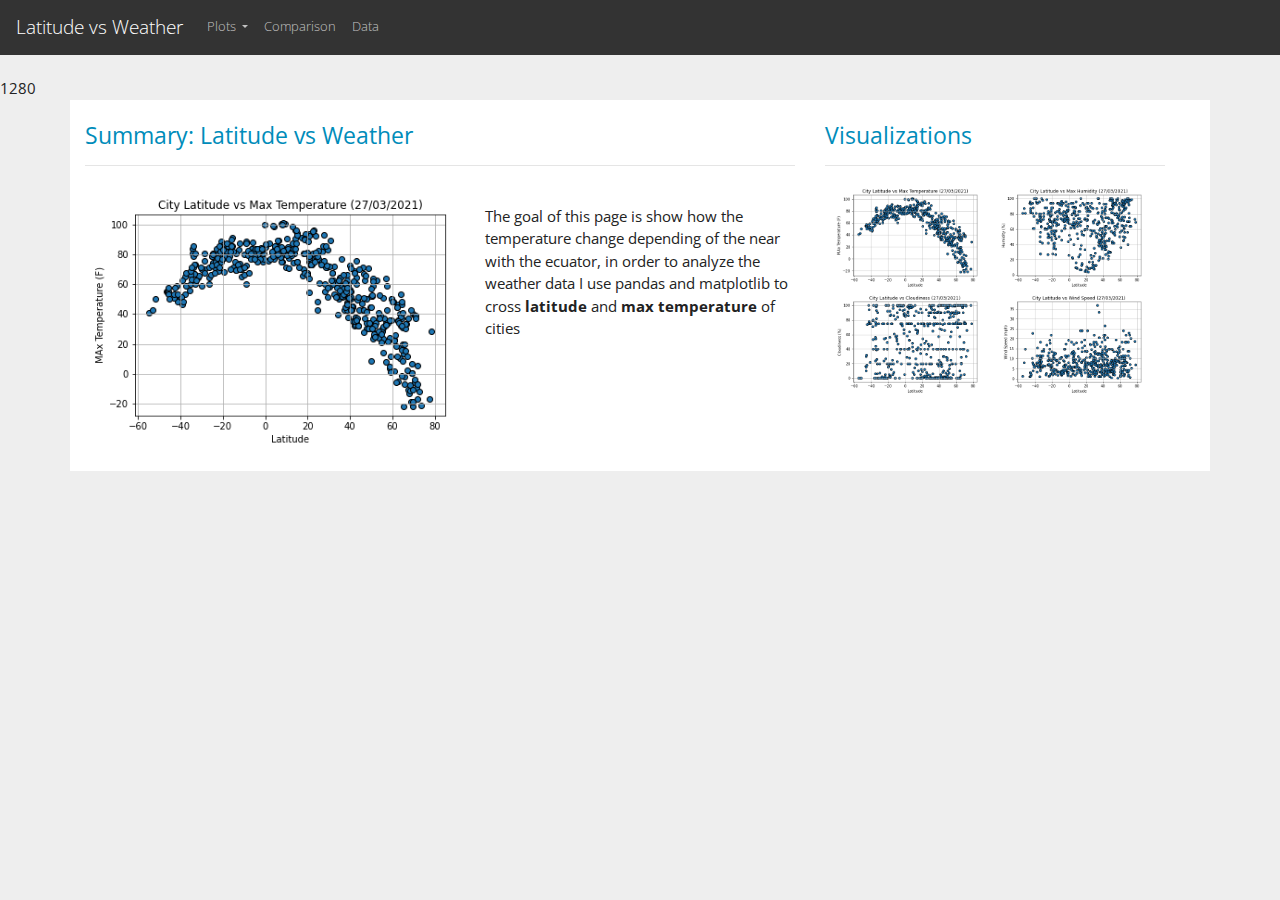
<file: index.html>
<!DOCTYPE html>
<html>
<head>
	<meta charset="utf-8">
	<title>Latitude vs Weather</title>
	<link rel="stylesheet" href="css/bootstrap.min.css">
	<link rel="stylesheet" type="text/css" href="css/style.css">
</head>
<body>

	<nav class="navbar navbar-expand-lg navbar-dark bg-dark">
	  <a class="navbar-brand" href="index.html">Latitude vs Weather</a>
	  <button class="navbar-toggler" type="button" data-toggle="collapse" data-target="#navbarNavDropdown" aria-controls="navbarNavDropdown" aria-expanded="false" aria-label="Toggle navigation">
	    <span class="navbar-toggler-icon"></span>
	  </button>
	  <div class="collapse navbar-collapse" id="navbarNavDropdown">
	    <ul class="navbar-nav">
	      <li class="nav-item dropdown">
	        <a class="nav-link dropdown-toggle" href="#" id="navbarDropdownMenuLink" data-toggle="dropdown" aria-haspopup="true" aria-expanded="false">
	          Plots <span class="sr-only">(current)</span>
	        </a>
	        <div class="dropdown-menu" aria-labelledby="navbarDropdownMenuLink">
				<a class="dropdown-item" href="temperature.html">Max Temperature</a>
				<a class="dropdown-item" href="humidity.html">Humidity</a>
				<a class="dropdown-item" href="cloudiness.html">Cloudiness</a>
				<a class="dropdown-item" href="wind.html">Wind Speed</a>
	        </div>
	      </li>
	      <li class="nav-item">
	        <a class="nav-link" href="comparison.html">Comparison</a>
	      </li>
	      <li class="nav-item">
	        <a class="nav-link" href="data.html">Data</a>
	      </li>
	    </ul>
	  </div>
	</nav>

	<br>
	<div id="test"></div>

	<div class="container bg-white">
		<br>
		<div class="row use-all-with">
			<div class="col-lg-8">
				<h4 class="text-primary"><strong>Summary: Latitude vs Weather</strong></h4>
				<hr>
				<img src="images/TemperatureInWorldCities.png" width="400" class="img-in-para" />
				<p><br>The goal of this page is show how the temperature change depending of the near with the ecuator, in order to analyze the weather data I use pandas and matplotlib to cross <strong>latitude</strong> and <strong>max temperature</strong> of cities </p>
			</div>
			<div class="col-lg-4">
				<h4 class="text-primary"><strong>Visualizations</strong></h4>
				<hr>
				<p class="text-center">
					<a href="temperature.html">
						<img src="images/TemperatureInWorldCities.png" width="160"/>
					</a>
					<a href="humidity.html">
						<img src="images/HumidityInWorldCities.png" width="160" />
					</a>
					<a href="cloudiness.html">
						<img src="images/CloudinessPerInWorldCities.png" width="160" />
					</a>
					<a href="wind.html">
						<img src="images/WindSpeedInWorldCities.png" width="160" />
					</a>
				</p>
			</div>
		</div>
		<br>
	</div>

	<script src="https://code.jquery.com/jquery-3.5.1.slim.min.js" integrity="sha384-DfXdz2htPH0lsSSs5nCTpuj/zy4C+OGpamoFVy38MVBnE+IbbVYUew+OrCXaRkfj" crossorigin="anonymous"></script>
	<script src="https://cdn.jsdelivr.net/npm/bootstrap@4.6.0/dist/js/bootstrap.bundle.min.js" integrity="sha384-Piv4xVNRyMGpqkS2by6br4gNJ7DXjqk09RmUpJ8jgGtD7zP9yug3goQfGII0yAns" crossorigin="anonymous"></script>
	<script>
		document.getElementById('test').innerHTML = window.innerWidth;
	</script>
</body>
</html>
</file>
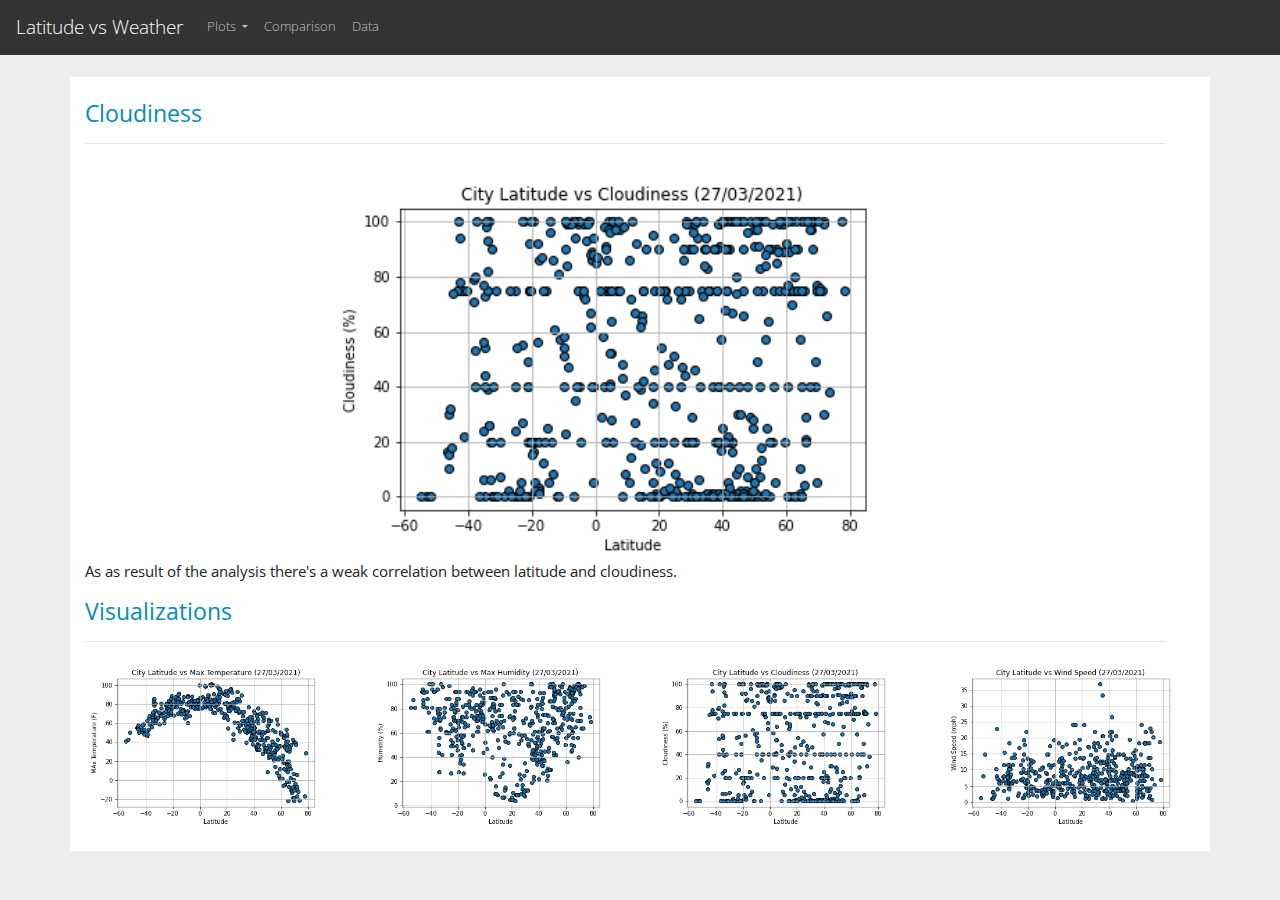
<file: cloudiness.html>
<!DOCTYPE html>
<html>
<head>
	<meta charset="utf-8">
	<title>Latitude vs Cloudiness</title>
	<link rel="stylesheet" href="css/bootstrap.min.css">
	<link rel="stylesheet" type="text/css" href="css/style.css">
</head>
<body>

	<nav class="navbar navbar-expand-lg navbar-dark bg-dark">
	  <a class="navbar-brand" href="index.html">Latitude vs Weather</a>
	  <button class="navbar-toggler" type="button" data-toggle="collapse" data-target="#navbarNavDropdown" aria-controls="navbarNavDropdown" aria-expanded="false" aria-label="Toggle navigation">
	    <span class="navbar-toggler-icon"></span>
	  </button>
	  <div class="collapse navbar-collapse" id="navbarNavDropdown">
	    <ul class="navbar-nav">
	      <li class="nav-item dropdown">
	        <a class="nav-link dropdown-toggle" href="#" id="navbarDropdownMenuLink" data-toggle="dropdown" aria-haspopup="true" aria-expanded="false">
	          Plots</span>
	        </a>
	        <div class="dropdown-menu" aria-labelledby="navbarDropdownMenuLink">
				<a class="dropdown-item" href="temperature.html">Max Temperature</a>
				<a class="dropdown-item" href="humidity.html">Humidity</a>
				<a class="dropdown-item" href="cloudiness.html">Cloudiness <span class="sr-only">(current)</a>
				<a class="dropdown-item" href="wind.html">Wind Speed</a>
	        </div>
	      </li>
	      <li class="nav-item">
	        <a class="nav-link" href="comparison.html">Comparison</a>
	      </li>
	      <li class="nav-item">
	        <a class="nav-link" href="data.html">Data</a>
	      </li>
	    </ul>
	  </div>
	</nav>

	<br>

	<div class="container bg-white">
		<br>
		<div class="row use-all-with">
			<div class="col-lg-12">
				<h4 class="text-primary"><strong>Cloudiness</strong></h4>
				<hr>
				<div class="text-center">
					<img src="images/CloudinessPerInWorldCities.png" class="plot-img" />
				</div>
				<div class="clearfix hidden-xs hidden-sm"> </div>
				<p>
					As as result of the analysis there's a weak correlation between latitude and cloudiness.
				</p>
			</div>
			<div class="col-lg-12">
				<h4 class="text-primary"><strong>Visualizations</strong></h4>
				<hr>
			</div>
		</div>
		<div class="row text-center">
			<div class="col-lg-3 col-sm-6">
				<a href="temperature.html">
					<img src="images/TemperatureInWorldCities.png" width="100%"/>
				</a>
			</div>
			<div class="col-lg-3 col-sm-6">
				<a href="humidity.html">
					<img src="images/HumidityInWorldCities.png" width="100%" />
				</a>
			</div>
			<div class="col-lg-3 col-sm-6">
				<a href="cloudiness.html">
					<img src="images/CloudinessPerInWorldCities.png" width="100%" />
				</a>
			</div>
			<div class="col-lg-3 col-sm-6">
				<a href="wind.html">
					<img src="images/WindSpeedInWorldCities.png" width="100%" />
				</a>
			</div>
		</div>
		<br>
	</div>

	<script src="https://code.jquery.com/jquery-3.5.1.slim.min.js" integrity="sha384-DfXdz2htPH0lsSSs5nCTpuj/zy4C+OGpamoFVy38MVBnE+IbbVYUew+OrCXaRkfj" crossorigin="anonymous"></script>
	<script src="https://cdn.jsdelivr.net/npm/bootstrap@4.6.0/dist/js/bootstrap.bundle.min.js" integrity="sha384-Piv4xVNRyMGpqkS2by6br4gNJ7DXjqk09RmUpJ8jgGtD7zP9yug3goQfGII0yAns" crossorigin="anonymous"></script>
</body>
</html>
</file>
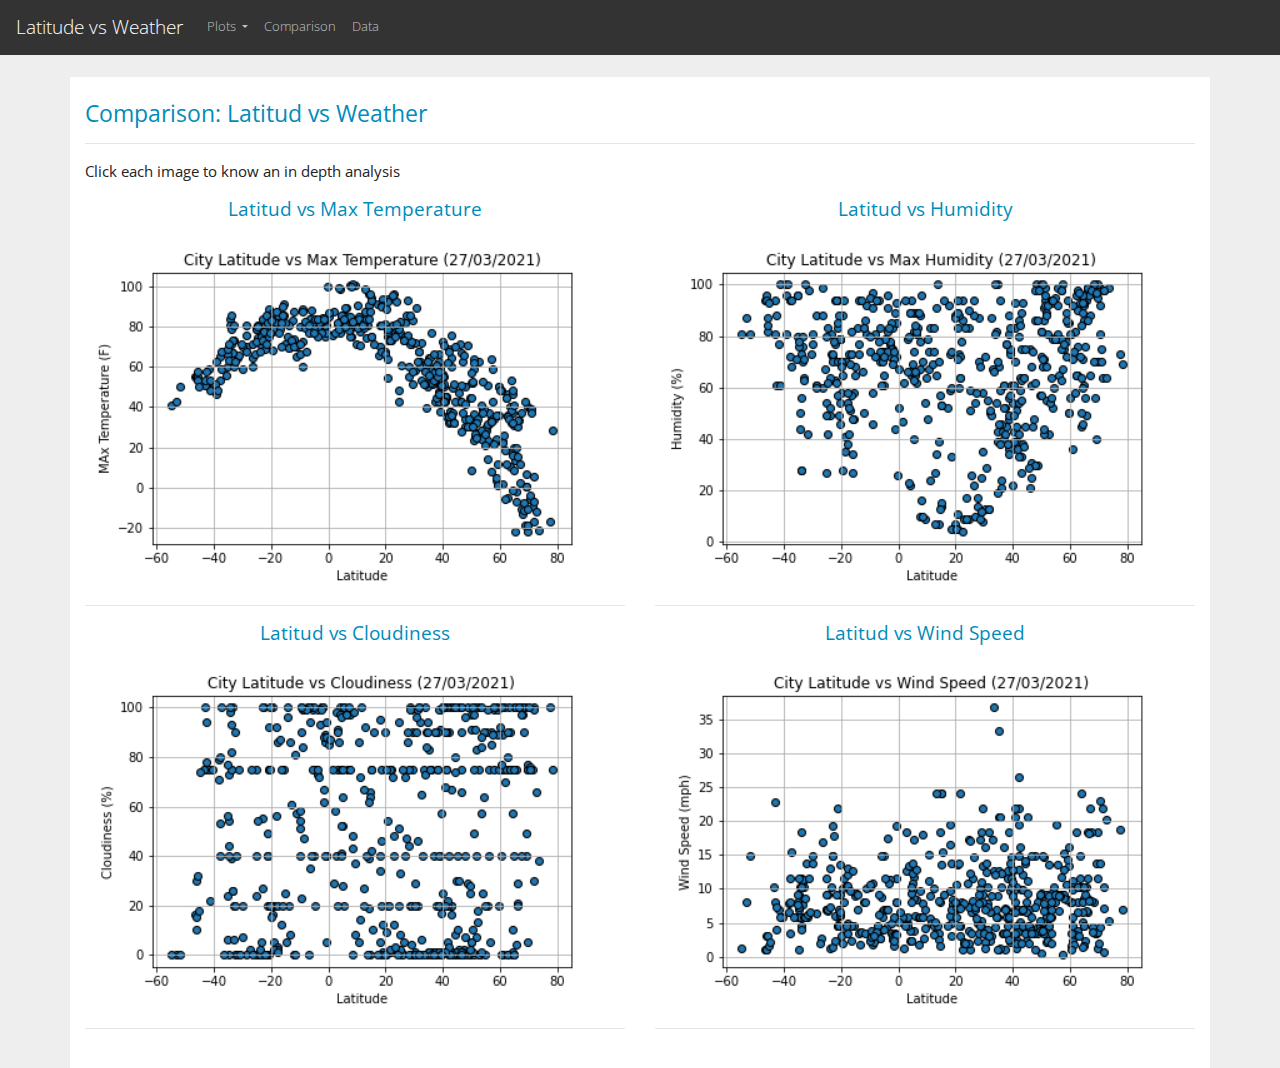
<file: comparison.html>
<!DOCTYPE html>
<html>
<head>
	<meta charset="utf-8">
	<title>Latitude vs Weather - Visualizations</title>
	<link rel="stylesheet" href="css/bootstrap.min.css">
	<link rel="stylesheet" type="text/css" href="css/style.css">
</head>
<body>

	<nav class="navbar navbar-expand-lg navbar-dark bg-dark">
	  <a class="navbar-brand" href="index.html">Latitude vs Weather</a>
	  <button class="navbar-toggler" type="button" data-toggle="collapse" data-target="#navbarNavDropdown" aria-controls="navbarNavDropdown" aria-expanded="false" aria-label="Toggle navigation">
	    <span class="navbar-toggler-icon"></span>
	  </button>
	  <div class="collapse navbar-collapse" id="navbarNavDropdown">
	    <ul class="navbar-nav">
	      <li class="nav-item dropdown">
	        <a class="nav-link dropdown-toggle" href="#" id="navbarDropdownMenuLink" data-toggle="dropdown" aria-haspopup="true" aria-expanded="false">
	          Plots
	        </a>
	        <div class="dropdown-menu" aria-labelledby="navbarDropdownMenuLink">
				<a class="dropdown-item" href="temperature.html">Max Temperature</a>
				<a class="dropdown-item" href="humidity.html">Humidity</a>
				<a class="dropdown-item" href="cloudiness.html">Cloudiness</a>
				<a class="dropdown-item" href="wind.html">Wind Speed</a>
	        </div>
	      </li>
	      <li class="nav-item">
	        <a class="nav-link" href="comparison.html">Comparison <span class="sr-only">(current)</span></a>
	      </li>
	      <li class="nav-item">
	        <a class="nav-link" href="data.html">Data</a>
	      </li>
	    </ul>
	  </div>
	</nav>

	<br>

	<div class="container" style="background-color: #fff;">
		<br>
		<h4 class="text-primary"><strong>Comparison: Latitud vs Weather</strong></h4>
		<hr>
		<p>Click each image to know an in depth analysis</p>
		<div class="row">
				<div class="col-sm-6">
					<h5 class="text-primary text-center">
						<strong>Latitud vs Max Temperature</strong>
					</h5>
					<img src="images/TemperatureInWorldCities.png" width="100%"/>
					<hr>
				</div>
				<div class="col-sm-6">
					<h5 class="text-primary text-center">
						<strong>Latitud vs Humidity</strong>
					</h5>
					<img src="images/HumidityInWorldCities.png" width="100%" />
					<hr>
				</div>
				<div class="col-sm-6">
					<h5 class="text-primary text-center">
						<strong>Latitud vs Cloudiness</strong>
					</h5>
					<img src="images/CloudinessPerInWorldCities.png" width="100%" />
					<hr>
				</div>
				<div class="col-sm-6">
					<h5 class="text-primary text-center">
						<strong>Latitud vs Wind Speed</strong>
					</h5>
					<img src="images/WindSpeedInWorldCities.png" width="100%" />
					<hr>
				</div>
		</div>
		<br>
	</div>

	<script src="https://code.jquery.com/jquery-3.5.1.slim.min.js" integrity="sha384-DfXdz2htPH0lsSSs5nCTpuj/zy4C+OGpamoFVy38MVBnE+IbbVYUew+OrCXaRkfj" crossorigin="anonymous"></script>
	<script src="https://cdn.jsdelivr.net/npm/bootstrap@4.6.0/dist/js/bootstrap.bundle.min.js" integrity="sha384-Piv4xVNRyMGpqkS2by6br4gNJ7DXjqk09RmUpJ8jgGtD7zP9yug3goQfGII0yAns" crossorigin="anonymous"></script>
</body>
</html>
</file>
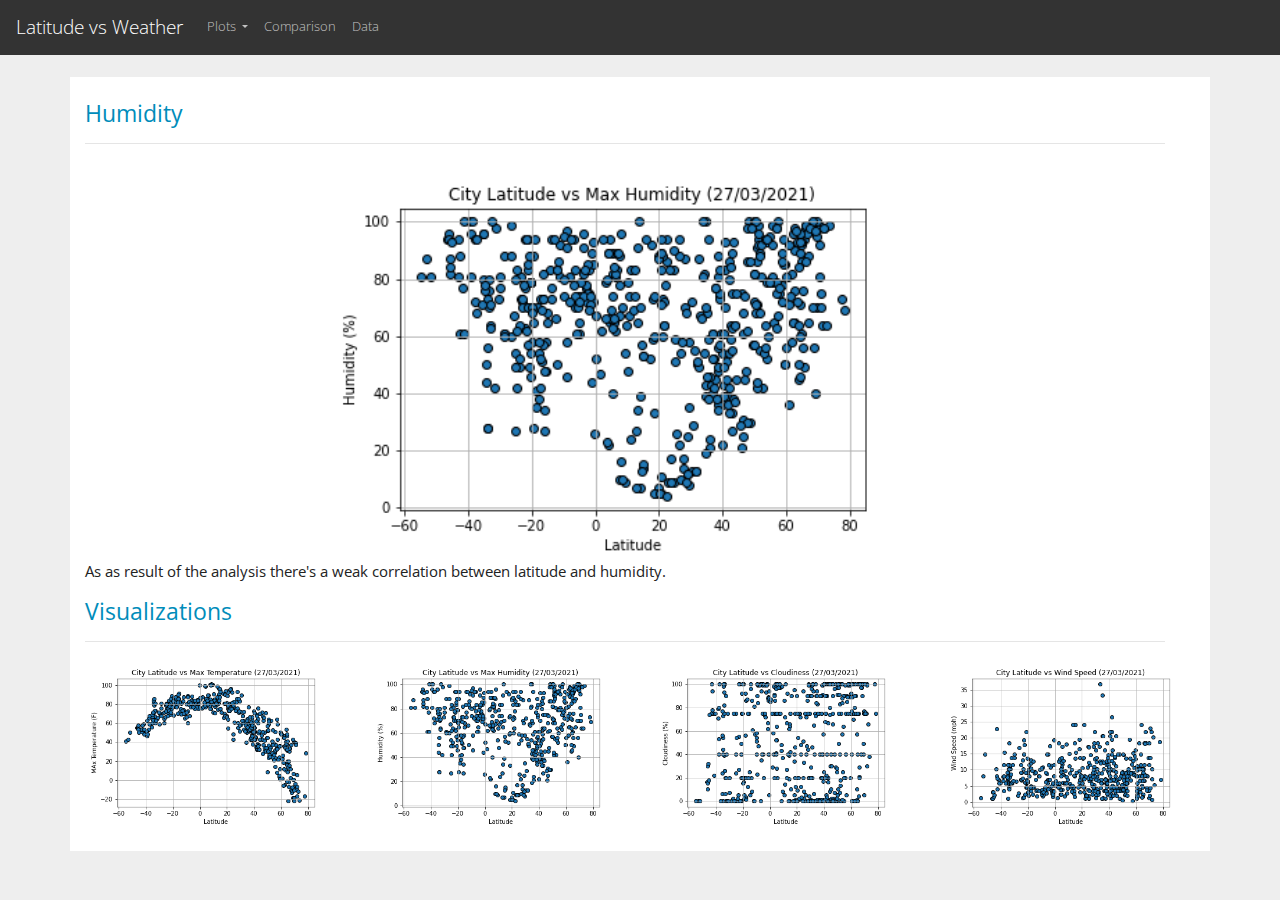
<file: humidity.html>
<!DOCTYPE html>
<html>
<head>
	<meta charset="utf-8">
	<title>Latitude vs Humidity</title>
	<link rel="stylesheet" href="css/bootstrap.min.css">
	<link rel="stylesheet" type="text/css" href="css/style.css">
</head>
<body>

	<nav class="navbar navbar-expand-lg navbar-dark bg-dark">
	  <a class="navbar-brand" href="index.html">Latitude vs Weather</a>
	  <button class="navbar-toggler" type="button" data-toggle="collapse" data-target="#navbarNavDropdown" aria-controls="navbarNavDropdown" aria-expanded="false" aria-label="Toggle navigation">
	    <span class="navbar-toggler-icon"></span>
	  </button>
	  <div class="collapse navbar-collapse" id="navbarNavDropdown">
	    <ul class="navbar-nav">
	      <li class="nav-item dropdown">
	        <a class="nav-link dropdown-toggle" href="#" id="navbarDropdownMenuLink" data-toggle="dropdown" aria-haspopup="true" aria-expanded="false">
	          Plots</span>
	        </a>
	        <div class="dropdown-menu" aria-labelledby="navbarDropdownMenuLink">
				<a class="dropdown-item" href="temperature.html">Max Temperature</a>
				<a class="dropdown-item" href="humidity.html">Humidity <span class="sr-only">(current)</a>
				<a class="dropdown-item" href="cloudiness.html">Cloudiness</a>
				<a class="dropdown-item" href="wind.html">Wind Speed</a>
	        </div>
	      </li>
	      <li class="nav-item">
	        <a class="nav-link" href="comparison.html">Comparison</a>
	      </li>
	      <li class="nav-item">
	        <a class="nav-link" href="data.html">Data</a>
	      </li>
	    </ul>
	  </div>
	</nav>

	<br>

	<div class="container bg-white">
		<br>
		<div class="row use-all-with">
			<div class="col-lg-12">
				<h4 class="text-primary"><strong>Humidity</strong></h4>
				<hr>
				<div class="text-center">
					<img src="images/HumidityInWorldCities.png" class="plot-img" />
				</div>
				<div class="clearfix hidden-xs hidden-sm"> </div>
				<p>
					As as result of the analysis there's a weak correlation between latitude and humidity.
				</p>
			</div>
			<div class="col-lg-12">
				<h4 class="text-primary"><strong>Visualizations</strong></h4>
				<hr>
			</div>
		</div>
		<div class="row text-center">
			<div class="col-lg-3 col-sm-6">
				<a href="temperature.html">
					<img src="images/TemperatureInWorldCities.png" width="100%"/>
				</a>
			</div>
			<div class="col-lg-3 col-sm-6">
				<a href="humidity.html">
					<img src="images/HumidityInWorldCities.png" width="100%" />
				</a>
			</div>
			<div class="col-lg-3 col-sm-6">
				<a href="cloudiness.html">
					<img src="images/CloudinessPerInWorldCities.png" width="100%" />
				</a>
			</div>
			<div class="col-lg-3 col-sm-6">
				<a href="wind.html">
					<img src="images/WindSpeedInWorldCities.png" width="100%" />
				</a>
			</div>
		</div>
		<br>
	</div>

	<script src="https://code.jquery.com/jquery-3.5.1.slim.min.js" integrity="sha384-DfXdz2htPH0lsSSs5nCTpuj/zy4C+OGpamoFVy38MVBnE+IbbVYUew+OrCXaRkfj" crossorigin="anonymous"></script>
	<script src="https://cdn.jsdelivr.net/npm/bootstrap@4.6.0/dist/js/bootstrap.bundle.min.js" integrity="sha384-Piv4xVNRyMGpqkS2by6br4gNJ7DXjqk09RmUpJ8jgGtD7zP9yug3goQfGII0yAns" crossorigin="anonymous"></script>
</body>
</html>
</file>
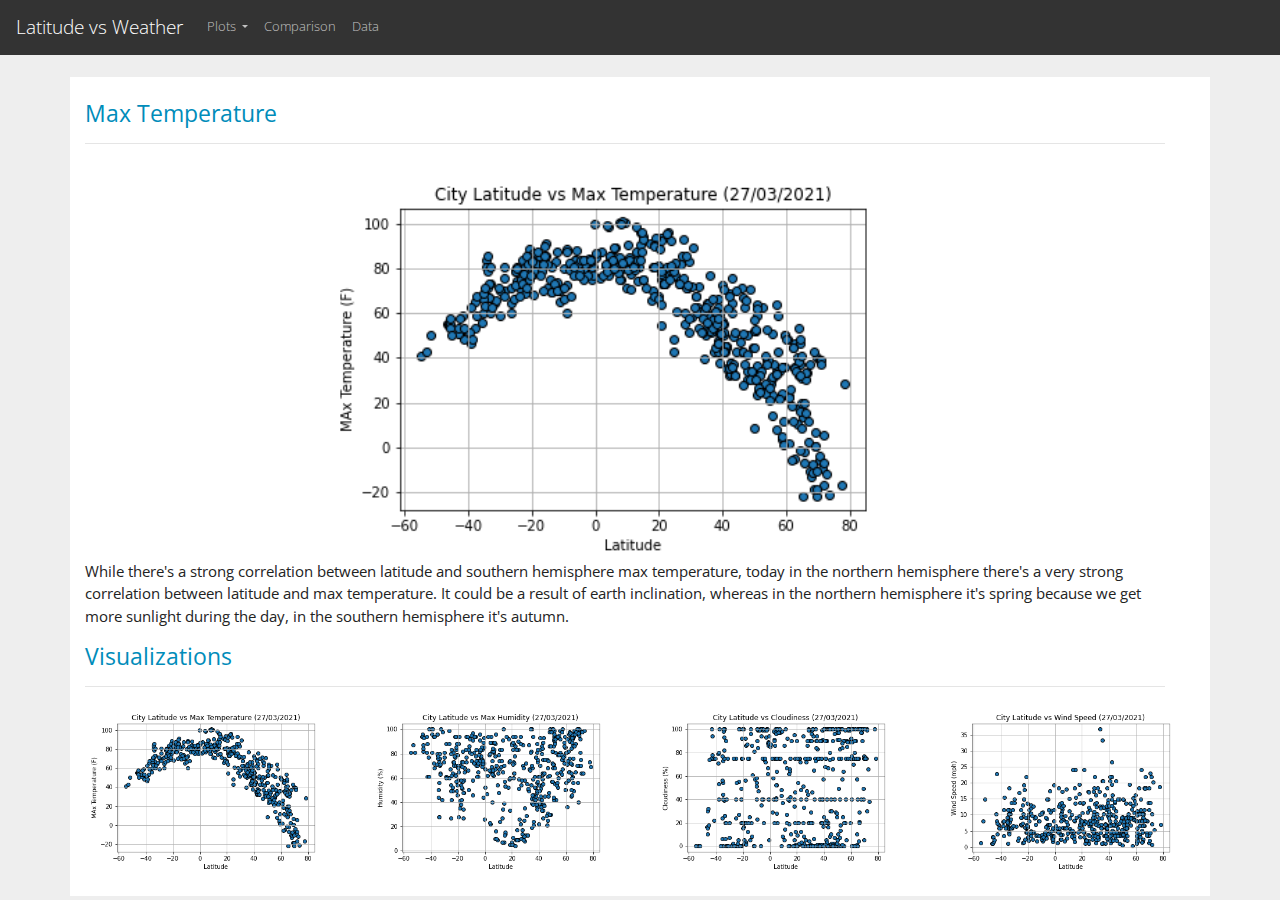
<file: temperature.html>
<!DOCTYPE html>
<html>
<head>
	<meta charset="utf-8">
	<title>Latitude vs Max Temperature</title>
	<link rel="stylesheet" href="css/bootstrap.min.css">
	<link rel="stylesheet" type="text/css" href="css/style.css">
</head>
<body>

	<nav class="navbar navbar-expand-lg navbar-dark bg-dark">
	  <a class="navbar-brand" href="index.html">Latitude vs Weather</a>
	  <button class="navbar-toggler" type="button" data-toggle="collapse" data-target="#navbarNavDropdown" aria-controls="navbarNavDropdown" aria-expanded="false" aria-label="Toggle navigation">
	    <span class="navbar-toggler-icon"></span>
	  </button>
	  <div class="collapse navbar-collapse" id="navbarNavDropdown">
	    <ul class="navbar-nav">
	      <li class="nav-item dropdown">
	        <a class="nav-link dropdown-toggle" href="#" id="navbarDropdownMenuLink" data-toggle="dropdown" aria-haspopup="true" aria-expanded="false">
	          Plots</span>
	        </a>
	        <div class="dropdown-menu" aria-labelledby="navbarDropdownMenuLink">
				<a class="dropdown-item" href="temperature.html">Max Temperature <span class="sr-only">(current)</a>
				<a class="dropdown-item" href="humidity.html">Humidity</a>
				<a class="dropdown-item" href="cloudiness.html">Cloudiness</a>
				<a class="dropdown-item" href="wind.html">Wind Speed</a>
	        </div>
	      </li>
	      <li class="nav-item">
	        <a class="nav-link" href="comparison.html">Comparison</a>
	      </li>
	      <li class="nav-item">
	        <a class="nav-link" href="data.html">Data</a>
	      </li>
	    </ul>
	  </div>
	</nav>

	<br>

	<div class="container bg-white">
		<br>
		<div class="row use-all-with">
			<div class="col-lg-12">
				<h4 class="text-primary"><strong>Max Temperature</strong></h4>
				<hr>
				<div class="text-center">
					<img src="images/TemperatureInWorldCities.png" class="plot-img" />
				</div>
				<div class="clearfix hidden-xs hidden-sm"> </div>
				<p>
					While there's a strong correlation between latitude and southern hemisphere max temperature, today in the northern hemisphere there's a very strong correlation between latitude and max temperature.
					It could be a result of earth inclination, whereas in the northern hemisphere it's spring because we get more sunlight during the day, in the southern hemisphere it's autumn.
				</p>
			</div>
			<div class="col-lg-12">
				<h4 class="text-primary"><strong>Visualizations</strong></h4>
				<hr>
			</div>
		</div>
		<div class="row text-center">
			<div class="col-lg-3 col-sm-6">
				<a href="temperature.html">
					<img src="images/TemperatureInWorldCities.png" width="100%"/>
				</a>
			</div>
			<div class="col-lg-3 col-sm-6">
				<a href="humidity.html">
					<img src="images/HumidityInWorldCities.png" width="100%" />
				</a>
			</div>
			<div class="col-lg-3 col-sm-6">
				<a href="cloudiness.html">
					<img src="images/CloudinessPerInWorldCities.png" width="100%" />
				</a>
			</div>
			<div class="col-lg-3 col-sm-6">
				<a href="wind.html">
					<img src="images/WindSpeedInWorldCities.png" width="100%" />
				</a>
			</div>
		</div>
		<br>
	</div>

	<script src="https://code.jquery.com/jquery-3.5.1.slim.min.js" integrity="sha384-DfXdz2htPH0lsSSs5nCTpuj/zy4C+OGpamoFVy38MVBnE+IbbVYUew+OrCXaRkfj" crossorigin="anonymous"></script>
	<script src="https://cdn.jsdelivr.net/npm/bootstrap@4.6.0/dist/js/bootstrap.bundle.min.js" integrity="sha384-Piv4xVNRyMGpqkS2by6br4gNJ7DXjqk09RmUpJ8jgGtD7zP9yug3goQfGII0yAns" crossorigin="anonymous"></script>
</body>
</html>
</file>
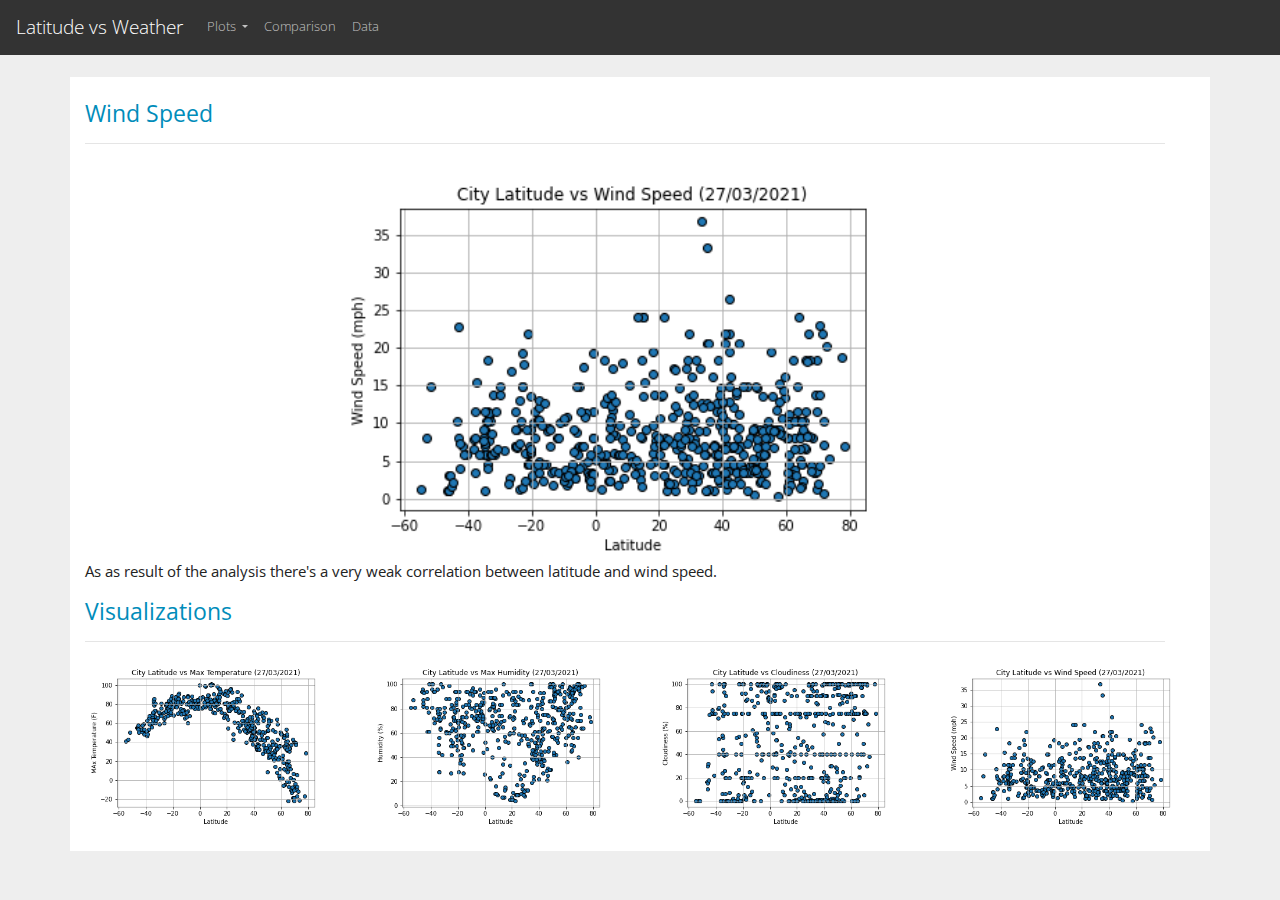
<file: wind.html>
<!DOCTYPE html>
<html>
<head>
	<meta charset="utf-8">
	<title>Latitude vs Wind Speed</title>
	<link rel="stylesheet" href="css/bootstrap.min.css">
	<link rel="stylesheet" type="text/css" href="css/style.css">
</head>
<body>

	<nav class="navbar navbar-expand-lg navbar-dark bg-dark">
	  <a class="navbar-brand" href="index.html">Latitude vs Weather</a>
	  <button class="navbar-toggler" type="button" data-toggle="collapse" data-target="#navbarNavDropdown" aria-controls="navbarNavDropdown" aria-expanded="false" aria-label="Toggle navigation">
	    <span class="navbar-toggler-icon"></span>
	  </button>
	  <div class="collapse navbar-collapse" id="navbarNavDropdown">
	    <ul class="navbar-nav">
	      <li class="nav-item dropdown">
	        <a class="nav-link dropdown-toggle" href="#" id="navbarDropdownMenuLink" data-toggle="dropdown" aria-haspopup="true" aria-expanded="false">
	          Plots</span>
	        </a>
	        <div class="dropdown-menu" aria-labelledby="navbarDropdownMenuLink">
				<a class="dropdown-item" href="temperature.html">Max Temperature</a>
				<a class="dropdown-item" href="humidity.html">Humidity</a>
				<a class="dropdown-item" href="cloudiness.html">Cloudiness</a>
				<a class="dropdown-item" href="wind.html">Wind Speed <span class="sr-only">(current)</a>
	        </div>
	      </li>
	      <li class="nav-item">
	        <a class="nav-link" href="comparison.html">Comparison</a>
	      </li>
	      <li class="nav-item">
	        <a class="nav-link" href="data.html">Data</a>
	      </li>
	    </ul>
	  </div>
	</nav>

	<br>

	<div class="container bg-white">
		<br>
		<div class="row use-all-with">
			<div class="col-lg-12">
				<h4 class="text-primary"><strong>Wind Speed</strong></h4>
				<hr>
				<div class="text-center">
					<img src="images/WindSpeedInWorldCities.png" class="plot-img" />
				</div>
				<div class="clearfix hidden-xs hidden-sm"> </div>
				<p>
					As as result of the analysis there's a very weak correlation between latitude and wind speed.
				</p>
			</div>
			<div class="col-lg-12">
				<h4 class="text-primary"><strong>Visualizations</strong></h4>
				<hr>
			</div>
		</div>
		<div class="row text-center">
			<div class="col-lg-3 col-sm-6">
				<a href="temperature.html">
					<img src="images/TemperatureInWorldCities.png" width="100%"/>
				</a>
			</div>
			<div class="col-lg-3 col-sm-6">
				<a href="humidity.html">
					<img src="images/HumidityInWorldCities.png" width="100%" />
				</a>
			</div>
			<div class="col-lg-3 col-sm-6">
				<a href="cloudiness.html">
					<img src="images/CloudinessPerInWorldCities.png" width="100%" />
				</a>
			</div>
			<div class="col-lg-3 col-sm-6">
				<a href="wind.html">
					<img src="images/WindSpeedInWorldCities.png" width="100%" />
				</a>
			</div>
		</div>
		<br>
	</div>

	<script src="https://code.jquery.com/jquery-3.5.1.slim.min.js" integrity="sha384-DfXdz2htPH0lsSSs5nCTpuj/zy4C+OGpamoFVy38MVBnE+IbbVYUew+OrCXaRkfj" crossorigin="anonymous"></script>
	<script src="https://cdn.jsdelivr.net/npm/bootstrap@4.6.0/dist/js/bootstrap.bundle.min.js" integrity="sha384-Piv4xVNRyMGpqkS2by6br4gNJ7DXjqk09RmUpJ8jgGtD7zP9yug3goQfGII0yAns" crossorigin="anonymous"></script>
</body>
</html>
</file>
<file: css/style.css>
body {
	background-color: #eee;
}

.plot-img{
	width: 100%;
	max-width: 600px;
}

.use-all-with {
	width: 100%;
}

/* On screens that are 992px or less, increase the zoom */
@media screen and (max-width: 1000px) {
	body {
		zoom: 2.4;
	}

	.data-zoom-out {
		zoom: 0.5;
	}

	.custom-break {
		display: inline;
	}

	.txt-long{
		display: none;
	}
}

/* On screens that are 993px or more, increase the zoom */
@media screen and (min-width: 1001px) {
	.img-in-para {
		float: left;
	}

	.txt-short {
		display: none;
	}
}
</file>
